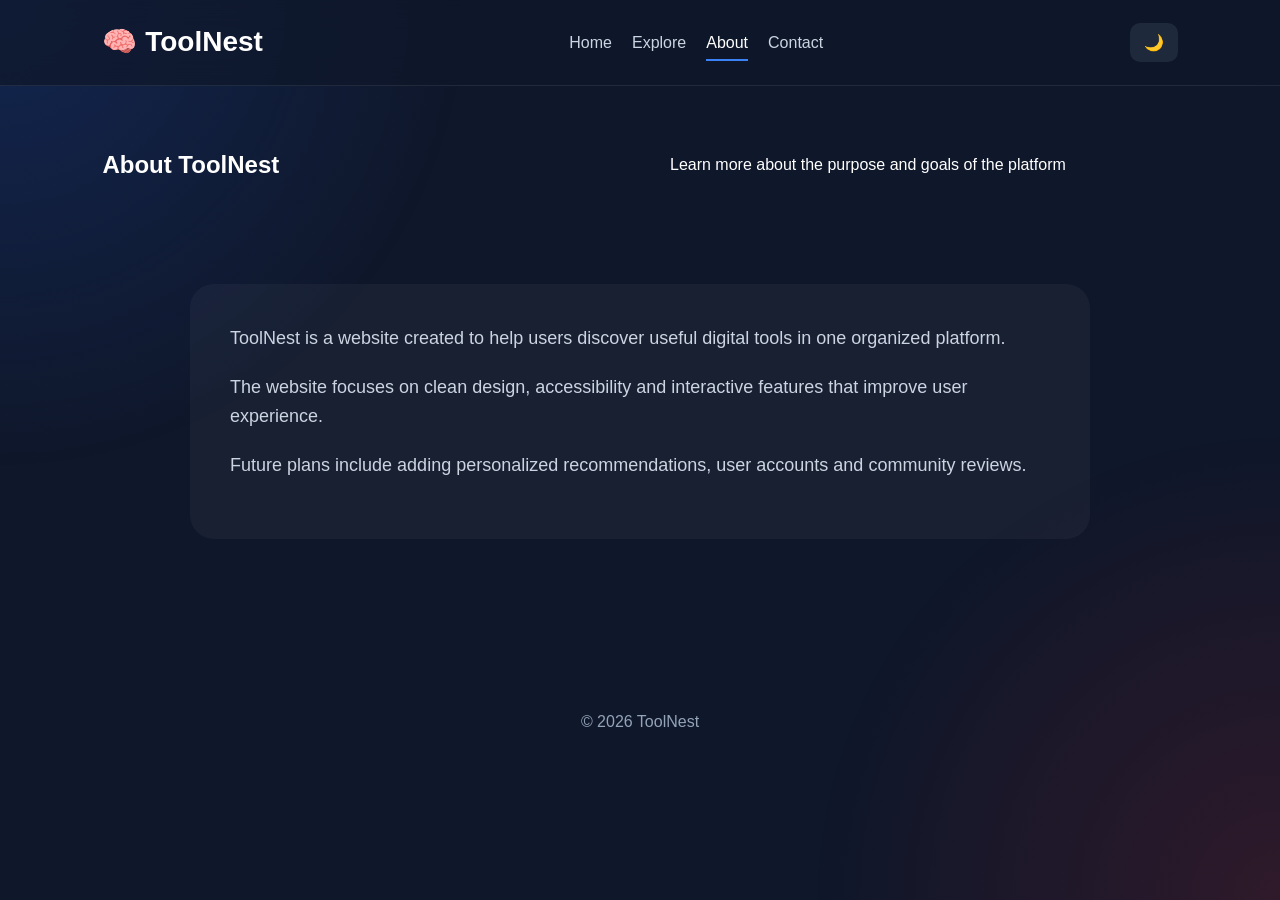
<file: about.html>
<!DOCTYPE html>
<html lang="en">

<head>
<meta charset="UTF-8">
<meta name="viewport" content="width=device-width, initial-scale=1.0">
<title>ToolNest | About</title>

<link rel="stylesheet" href="styles.css">
</head>

<body>

<header>

<h1 class="logo">🧠 ToolNest</h1>

<nav>
<a href="index.html">Home</a>
<a href="explore.html">Explore</a>
<a href="about.html" class="active">About</a>
<a href="contact.html">Contact</a>
</nav>

<button id="theme-toggle">🌙</button>

</header>


<main>

<section class="hero">

<h2>About ToolNest</h2>

<p>
Learn more about the purpose and goals of the platform
</p>

</section>


<section class="content">

<p>
ToolNest is a website created to help users discover useful digital tools in one organized platform.
</p>

<p>
The website focuses on clean design, accessibility and interactive features that improve user experience.
</p>

<p>
Future plans include adding personalized recommendations, user accounts and community reviews.
</p>

</section>

</main>


<footer>

<p>
© 2026 ToolNest
</p>

</footer>

<script src="script.js"></script>

</body>
</html>
</file>
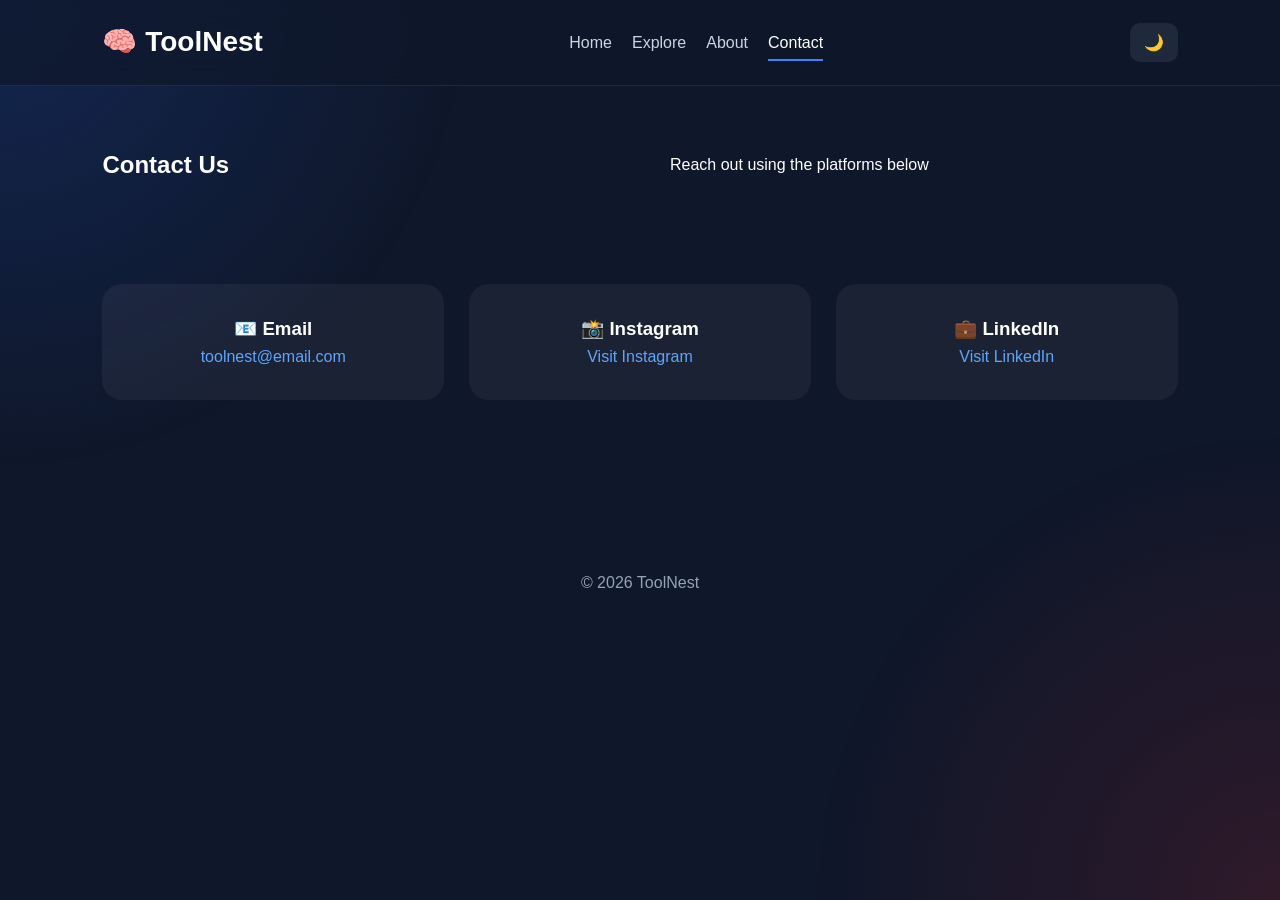
<file: contact.html>
<!DOCTYPE html>
<html lang="en">

<head>
<meta charset="UTF-8">
<meta name="viewport" content="width=device-width, initial-scale=1.0">
<title>ToolNest | Contact</title>

<link rel="stylesheet" href="styles.css">
</head>

<body>

<header>

<h1 class="logo">🧠 ToolNest</h1>

<nav>
<a href="index.html">Home</a>
<a href="explore.html">Explore</a>
<a href="about.html">About</a>
<a href="contact.html" class="active">Contact</a>
</nav>

<button id="theme-toggle">🌙</button>

</header>


<main>

<section class="hero">

<h2>Contact Us</h2>

<p>
Reach out using the platforms below
</p>

</section>


<section class="contact-links">

<article class="contact-card">

<h3>📧 Email</h3>

<a href="mailto:toolnest@email.com">
toolnest@email.com
</a>

</article>


<article class="contact-card">

<h3>📸 Instagram</h3>

<a href="https://instagram.com" target="_blank">
Visit Instagram
</a>

</article>


<article class="contact-card">

<h3>💼 LinkedIn</h3>

<a href="https://linkedin.com" target="_blank">
Visit LinkedIn
</a>

</article>

</section>

</main>


<footer>

<p>
© 2026 ToolNest
</p>

</footer>

<script src="script.js"></script>

</body>
</html>
</file>
<file: styles.css>
/* =========================
   RESET
========================= */

*{
margin:0;
padding:0;
box-sizing:border-box;
}


/* =========================
   BODY
========================= */

body{
font-family:'Inter', sans-serif;
background:#0f172a;
color:white;
line-height:1.6;
overflow-x:hidden;
}


/* =========================
   ANIMATED BACKGROUND
========================= */

body::before{

content:"";

position:fixed;

width:100%;
height:100%;

background:
radial-gradient(circle at top left,#2563eb33,transparent 30%),
radial-gradient(circle at bottom right,#ff2d2b22,transparent 30%);

z-index:-1;

}


/* =========================
   HEADER
========================= */

header{

display:flex;

justify-content:space-between;

align-items:center;

padding:20px 8%;

position:sticky;

top:0;

backdrop-filter:blur(14px);

background:rgba(15,23,42,0.7);

border-bottom:1px solid rgba(255,255,255,0.08);

z-index:1000;

}


.logo{

font-size:28px;

font-weight:700;

color:white;

}


/* =========================
   NAVIGATION
========================= */

nav{

display:flex;

gap:20px;

}


nav a{

text-decoration:none;

color:#cbd5e1;

font-weight:500;

transition:0.3s;

position:relative;

}


nav a:hover,
nav a.active{

color:white;

}


nav a::after{

content:"";

position:absolute;

bottom:-6px;

left:0;

width:0%;

height:2px;

background:#3b82f6;

transition:0.3s;

}


nav a:hover::after,
nav a.active::after{

width:100%;

}


/* =========================
   DARK BUTTON
========================= */

#theme-toggle{

background:#1e293b;

border:none;

color:white;

padding:10px 14px;

border-radius:10px;

cursor:pointer;

font-size:16px;

transition:0.3s;

}


#theme-toggle:hover{

background:#334155;

}


/* =========================
   MAIN
========================= */

main{

padding:60px 8%;

}


/* =========================
   HERO
========================= */

.hero{

display:grid;

grid-template-columns:1fr 1fr;

align-items:center;

gap:60px;

margin-bottom:100px;

}


.hero-text h2{

font-size:60px;

line-height:1.1;

margin-bottom:20px;

}


.hero-text span{

color:#3b82f6;

}


.hero-text p{

font-size:18px;

color:#cbd5e1;

margin-bottom:30px;

max-width:600px;

}


/* =========================
   BUTTONS
========================= */

.hero-buttons{

display:flex;

gap:15px;

}


.cta{

background:#2563eb;

padding:14px 28px;

border-radius:12px;

text-decoration:none;

color:white;

font-weight:600;

transition:0.3s;

}


.cta:hover{

transform:translateY(-3px);

background:#3b82f6;

}


.secondary-btn{

background:#1e293b;

padding:14px 28px;

border-radius:12px;

text-decoration:none;

color:white;

font-weight:600;

transition:0.3s;

}


.secondary-btn:hover{

background:#334155;

}


/* =========================
   HERO IMAGE
========================= */

.hero-image img{

width:100%;

border-radius:24px;

box-shadow:0 10px 40px rgba(0,0,0,0.4);

}


/* =========================
   TITLES
========================= */

.section-title{

font-size:36px;

margin-bottom:40px;

text-align:center;

}


/* =========================
   FEATURES
========================= */

.features{

display:grid;

grid-template-columns:repeat(auto-fit,minmax(220px,1fr));

gap:25px;

margin-bottom:100px;

}


.feature-card{

background:rgba(255,255,255,0.05);

padding:30px;

border-radius:20px;

border:1px solid rgba(255,255,255,0.06);

transition:0.3s;

text-align:center;

}


.feature-card:hover{

transform:translateY(-8px);

}


.feature-card img{

width:70px;

margin-bottom:20px;

}


.feature-card h3{

margin-bottom:10px;

font-size:22px;

}


/* =========================
   TOOL GRID
========================= */

.tool-grid{

display:grid;

grid-template-columns:repeat(auto-fit,minmax(240px,1fr));

gap:25px;

margin-bottom:100px;

}


/* =========================
   CARDS
========================= */

.card{

background:rgba(255,255,255,0.05);

padding:25px;

border-radius:20px;

border:1px solid rgba(255,255,255,0.08);

transition:0.3s;

text-align:center;

}


.card:hover{

transform:translateY(-10px);

background:rgba(255,255,255,0.08);

}


.card img{

width:80px;

margin-bottom:20px;

}


.card h3{

margin-bottom:10px;

font-size:24px;

}


.card p{

color:#cbd5e1;

margin-bottom:20px;

}


/* =========================
   CARD BUTTON
========================= */

.card a{

display:inline-block;

padding:10px 18px;

background:#2563eb;

border-radius:10px;

text-decoration:none;

color:white;

font-weight:500;

transition:0.3s;

}


.card a:hover{

background:#3b82f6;

}


/* =========================
   CATEGORIES
========================= */

.categories-grid{

display:grid;

grid-template-columns:repeat(auto-fit,minmax(220px,1fr));

gap:25px;

margin-bottom:100px;

}


.category-card{

background:rgba(255,255,255,0.05);

padding:30px;

border-radius:20px;

}


.category-card h3{

margin-bottom:15px;

}


.category-card ul{

padding-left:20px;

color:#cbd5e1;

}


.category-card li{

margin-bottom:10px;

}


/* =========================
   STATS
========================= */

.stats-section{

display:grid;

grid-template-columns:repeat(auto-fit,minmax(200px,1fr));

gap:25px;

margin-bottom:100px;

}


.stat-box{

background:#111827;

padding:40px;

border-radius:20px;

text-align:center;

}


.stat-box h2{

font-size:42px;

color:#3b82f6;

}


/* =========================
   BOTTOM CTA
========================= */

.bottom-cta{

text-align:center;

padding:70px 30px;

background:rgba(255,255,255,0.04);

border-radius:30px;

}


.bottom-cta h2{

font-size:42px;

margin-bottom:20px;

}


.bottom-cta p{

color:#cbd5e1;

margin-bottom:30px;

}


/* =========================
   ABOUT PAGE
========================= */

.content{

max-width:900px;

margin:auto;

background:rgba(255,255,255,0.04);

padding:40px;

border-radius:24px;

}


.content p{

margin-bottom:20px;

font-size:18px;

color:#cbd5e1;

}


/* =========================
   CONTACT
========================= */

.contact-links{

display:grid;

grid-template-columns:repeat(auto-fit,minmax(240px,1fr));

gap:25px;

}


.contact-card{

background:rgba(255,255,255,0.05);

padding:30px;

border-radius:20px;

text-align:center;

transition:0.3s;

}


.contact-card:hover{

transform:translateY(-8px);

}


.contact-card a{

color:#60a5fa;

text-decoration:none;

}


/* =========================
   FOOTER
========================= */

footer{

padding:30px;

text-align:center;

margin-top:80px;

color:#94a3b8;

}


/* =========================
   MOBILE
========================= */

@media(max-width:900px){

.hero{

grid-template-columns:1fr;

}

.hero-text h2{

font-size:42px;

}

header{

flex-direction:column;

gap:20px;

}

nav{

flex-wrap:wrap;

justify-content:center;

}

}
</file>
